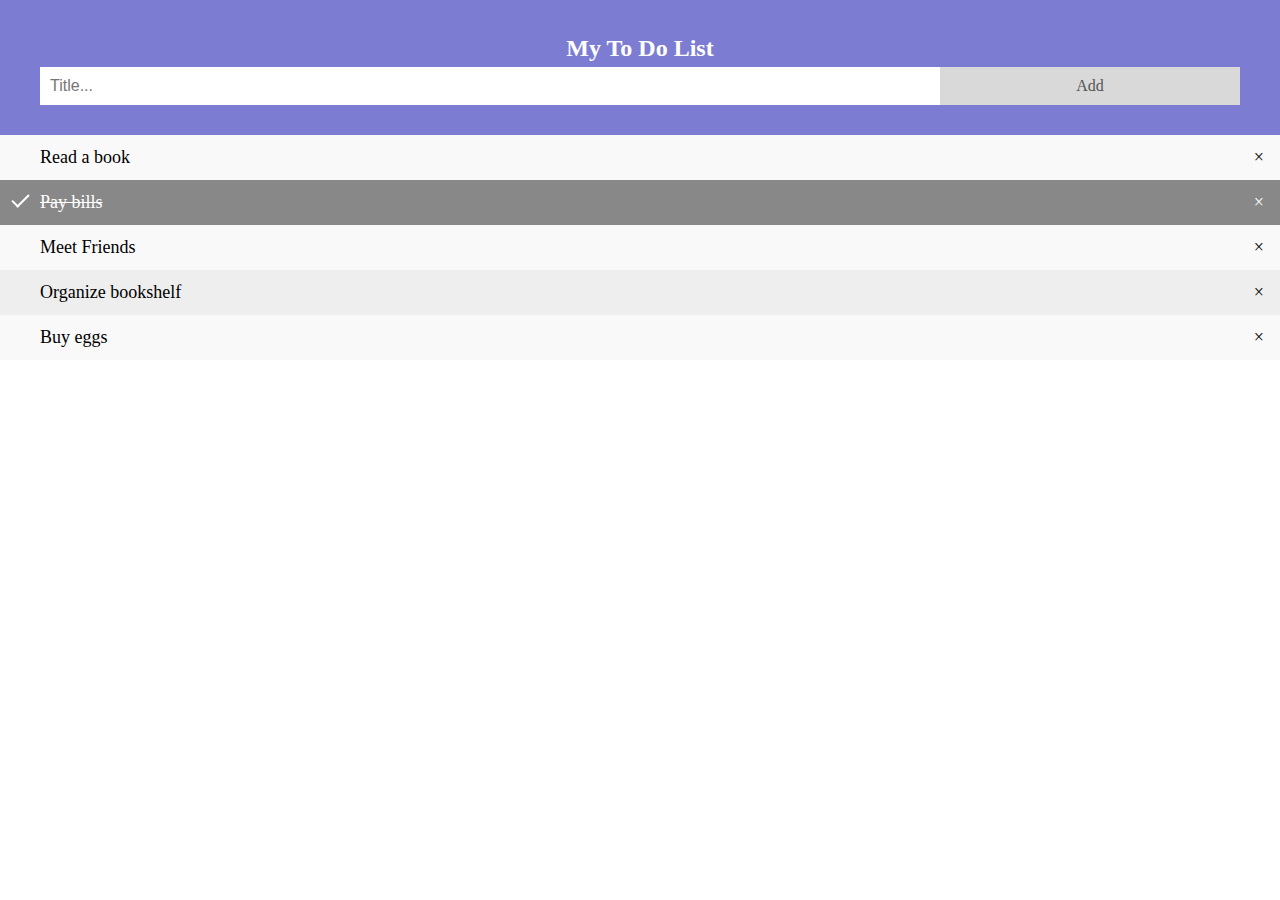
<file: todowebapp/index.html>
<!DOCTYPE html>
<html>

<head>
  <meta name="viewport" content="width=device-width, initial-scale=1">
  <title>To Do List</title>
  <link rel="stylesheet" href="style.css" />
</head>

<body>

  <div id="myDIV" class="header">
    <h2 style="margin:5px">My To Do List</h2>
    <input type="text" id="myInput" placeholder="Title...">
    <span onclick="newElement()" class="addBtn">Add</span>
  </div>

  <ul id="myUL">
    <li>Read a book</li>
    <li class="checked">Pay bills</li>
    <li>Meet Friends</li>
    <li>Organize bookshelf</li>
    <li>Buy eggs</li>
  </ul>

  <script>
    var myNodelist = document.getElementsByTagName("LI");
    var i;
    for (i = 0; i < myNodelist.length; i++) {
      var span = document.createElement("SPAN");
      var txt = document.createTextNode("\u00D7");
      span.className = "close";
      span.appendChild(txt);
      myNodelist[i].appendChild(span);
    }

    var close = document.getElementsByClassName("close");
    var i;
    for (i = 0; i < close.length; i++) {
      close[i].onclick = function () {
        var div = this.parentElement;
        div.style.display = "none";
      }
    }

    var list = document.querySelector('ul');
    list.addEventListener('click', function (ev) {
      if (ev.target.tagName === 'LI') {
        ev.target.classList.toggle('checked');
      }
    }, false);

    function newElement() {
      var li = document.createElement("li");
      var inputValue = document.getElementById("myInput").value;
      var t = document.createTextNode(inputValue);
      li.appendChild(t);
      if (inputValue === '') {
        alert("You must write something!");
      } else {
        document.getElementById("myUL").appendChild(li);
      }
      document.getElementById("myInput").value = "";

      var span = document.createElement("SPAN");
      var txt = document.createTextNode("\u00D7");
      span.className = "close";
      span.appendChild(txt);
      li.appendChild(span);

      for (i = 0; i < close.length; i++) {
        close[i].onclick = function () {
          var div = this.parentElement;
          div.style.display = "none";
        }
      }
    }
  </script>

</body>

</html>
</file>
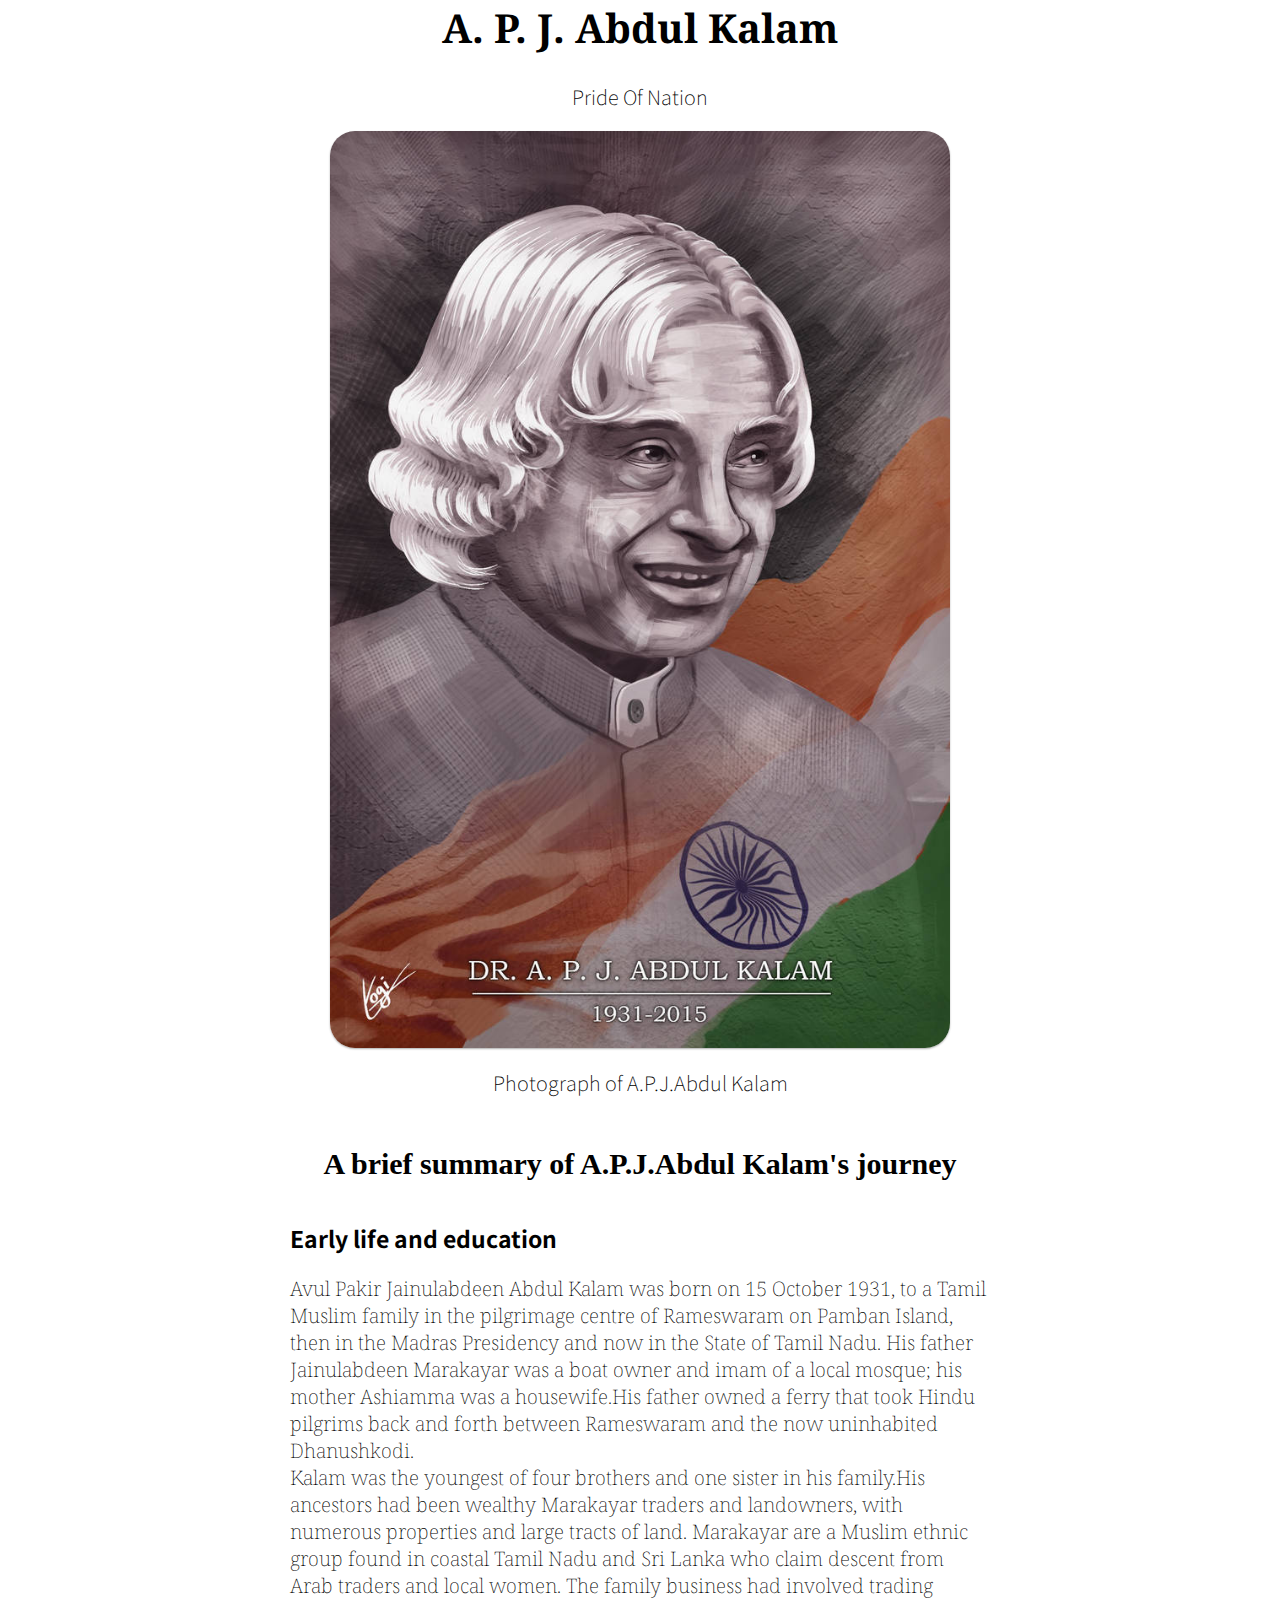
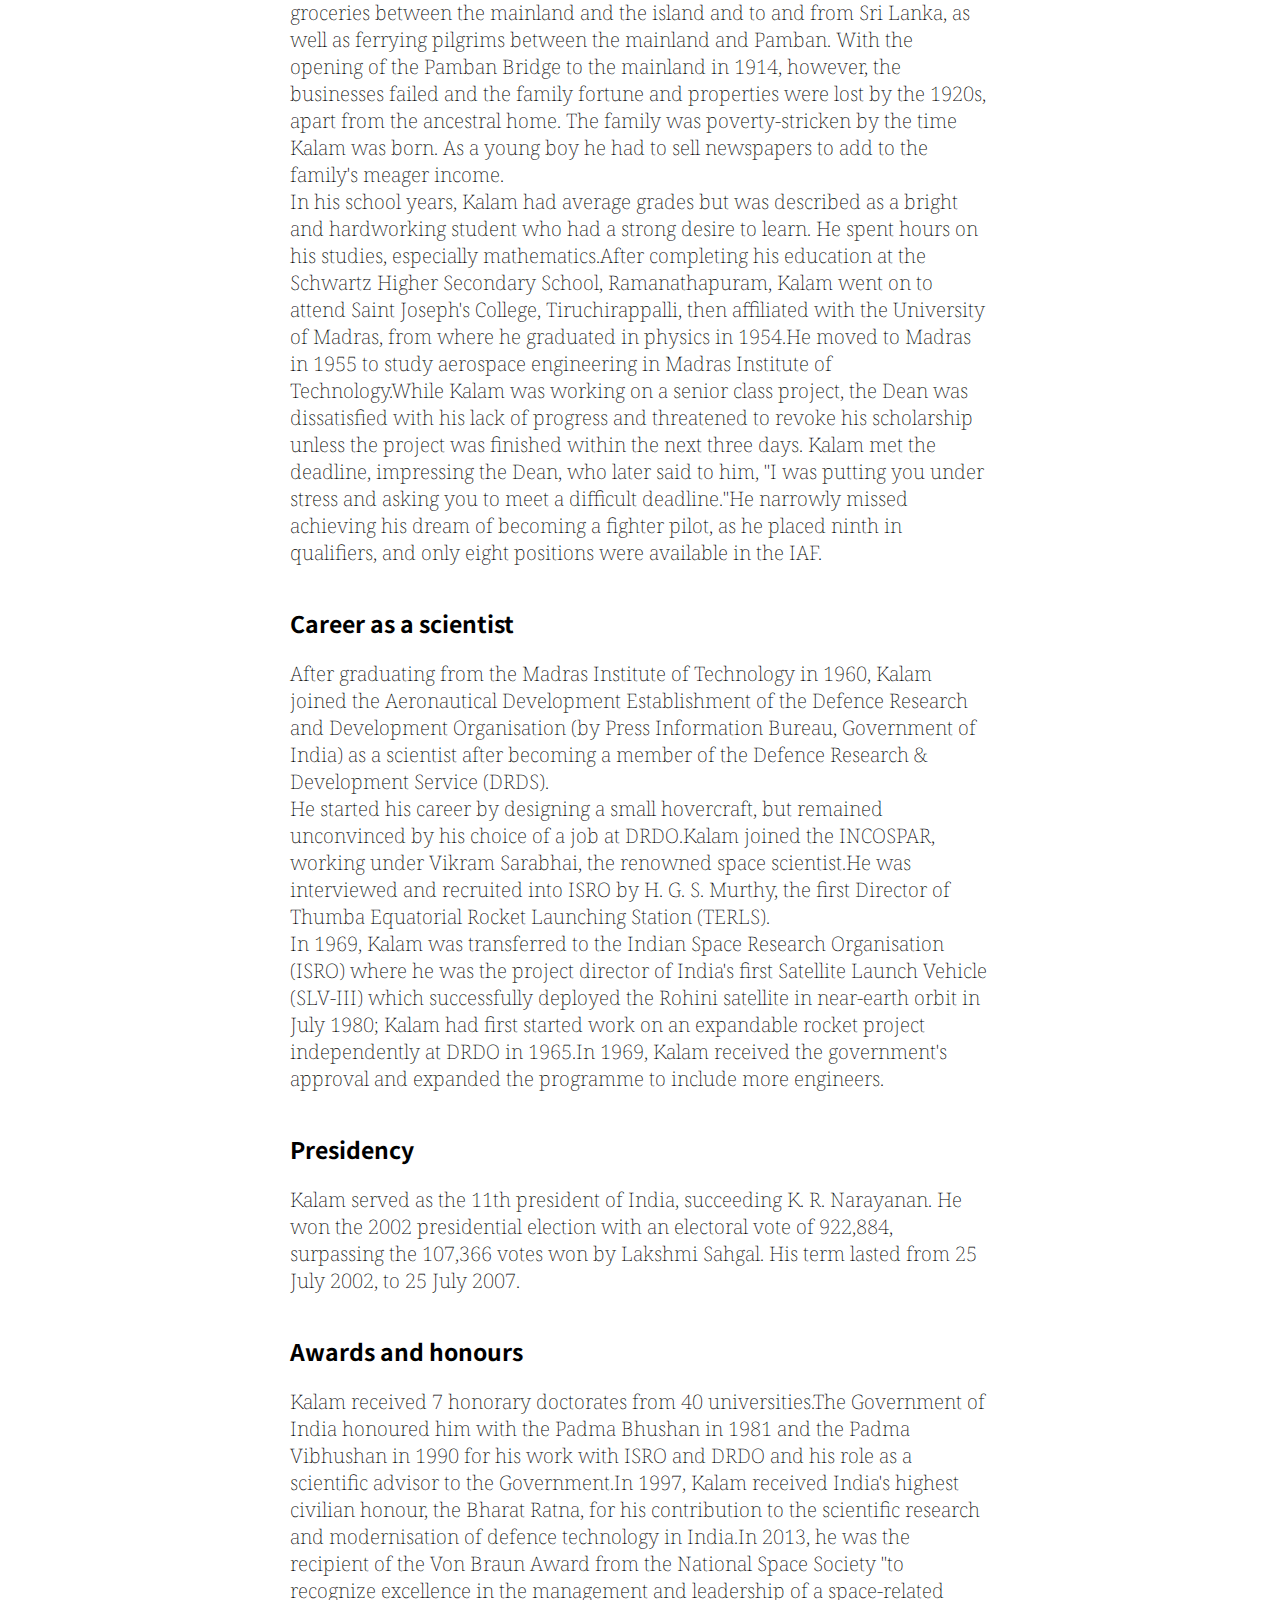
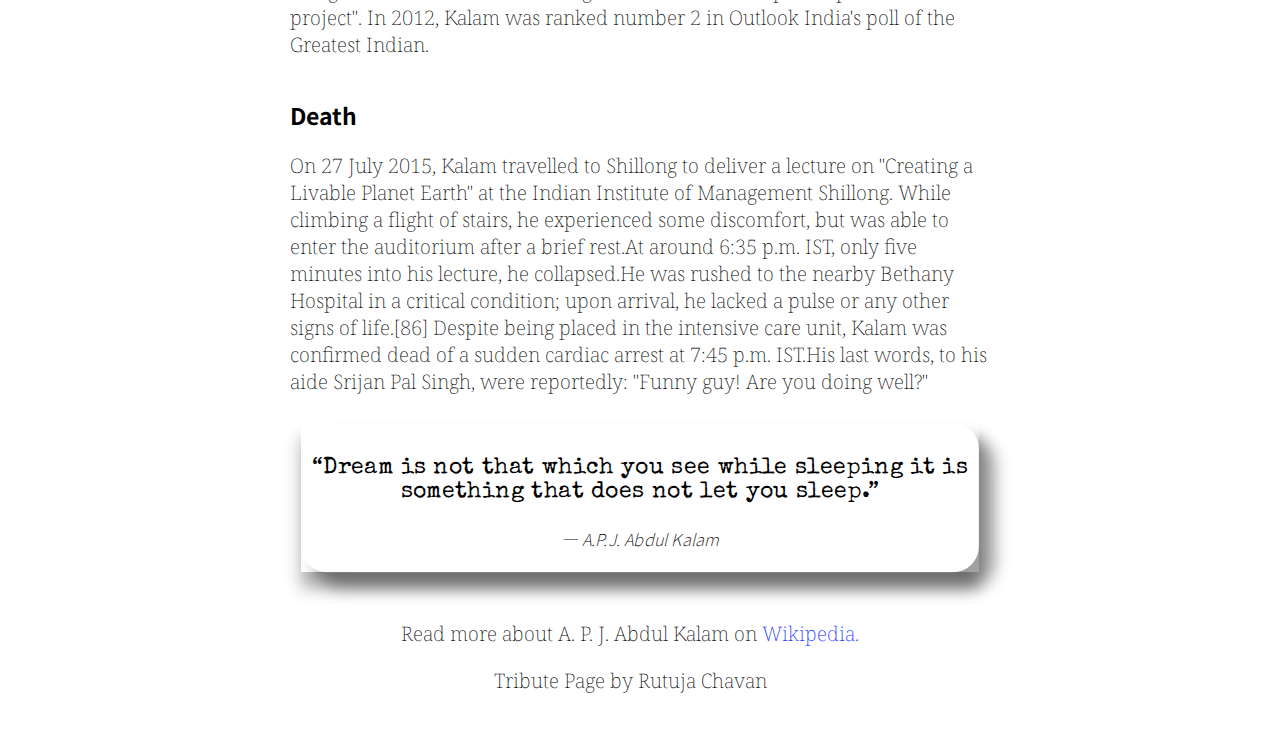
<file: tributepage/index.html>
<html>

<head>
    <meta charset="utf-8">
    <title>A.P.J.Abdul Kalam - Tribute page</title>
    <link rel="stylesheet" href="style.css">
</head>

<body>
    <main id="main">
        <header>
            <h1 id="title">A. P. J. Abdul Kalam</h1>
        </header>
        <p class="subtitle">Pride Of Nation</p>
        <figure id="img-div">
            <a href="http://philogalichet.fr/wp-content/uploads/2019/01/Gandhi_Photo-Alamy.jpg" target="_blank">
                <img class="lift-animation" id="image" src="apj.jpg"
                    alt="A black-and-white photograph of Mahatma Gandhi wearing a stole." /></a>
            <figcaption id="img-caption">Photograph of A.P.J.Abdul Kalam</figcaption>
        </figure>
        <section id="tribute-info">
            <h2>A brief summary of A.P.J.Abdul Kalam's journey</h2>
            <h3>Early life and education</h3>
            <p>
                Avul Pakir Jainulabdeen Abdul Kalam was born on 15 October 1931, to a Tamil Muslim family in the
                pilgrimage centre of Rameswaram on Pamban Island, then in the Madras Presidency and now in the State of
                Tamil Nadu. His father Jainulabdeen Marakayar was a boat owner and imam of a local mosque; his mother
                Ashiamma was a housewife.His father owned a ferry that took Hindu pilgrims back and forth between
                Rameswaram and the now uninhabited Dhanushkodi.<br>
                Kalam was the youngest of four brothers and one sister in his family.His ancestors had been wealthy
                Marakayar traders and landowners, with numerous properties and large tracts of land. Marakayar are a
                Muslim ethnic group found in coastal Tamil Nadu and Sri Lanka who claim descent from Arab traders and
                local women. The family business had involved trading groceries between the mainland and the island and
                to and from Sri Lanka, as well as ferrying pilgrims between the mainland and Pamban. With the opening of
                the Pamban Bridge to the mainland in 1914, however, the businesses failed and the family fortune and
                properties were lost by the 1920s, apart from the ancestral home. The family was poverty-stricken by the
                time Kalam was born. As a young boy he had to sell newspapers to add to the family's meager income.<br>
                In his school years, Kalam had average grades but was described as a bright and hardworking student who
                had a strong desire to learn. He spent hours on his studies, especially mathematics.After completing his
                education at the Schwartz Higher Secondary School, Ramanathapuram, Kalam went on to attend Saint
                Joseph's College, Tiruchirappalli, then affiliated with the University of Madras, from where he
                graduated in physics in 1954.He moved to Madras in 1955 to study aerospace engineering in Madras
                Institute of Technology.While Kalam was working on a senior class project, the Dean was dissatisfied
                with his lack of progress and threatened to revoke his scholarship unless the project was finished
                within the next three days. Kalam met the deadline, impressing the Dean, who later said to him, "I was
                putting you under stress and asking you to meet a difficult deadline."He narrowly missed achieving his
                dream of becoming a fighter pilot, as he placed ninth in qualifiers, and only eight positions were
                available in the IAF.
            </p>
            <h3>Career as a scientist</h3>
            <p>
                After graduating from the Madras Institute of Technology in 1960, Kalam joined the Aeronautical
                Development Establishment of the Defence Research and Development Organisation (by Press Information
                Bureau, Government of India) as a scientist after becoming a member of the Defence Research &
                Development Service (DRDS).<br>
                He started his career by designing a small hovercraft, but remained unconvinced by his choice of a job
                at DRDO.Kalam joined the INCOSPAR, working under Vikram Sarabhai, the renowned space scientist.He was
                interviewed and recruited into ISRO by H. G. S. Murthy, the first Director of Thumba Equatorial Rocket
                Launching Station (TERLS).<br>
                In 1969, Kalam was transferred to the Indian Space Research Organisation (ISRO) where he was the project
                director of India's first Satellite Launch Vehicle (SLV-III) which successfully deployed the Rohini
                satellite in near-earth orbit in July 1980; Kalam had first started work on an expandable rocket project
                independently at DRDO in 1965.In 1969, Kalam received the government's approval and expanded the
                programme to include more engineers.
            </p>
            <h3>Presidency</h3>
            <p>
                Kalam served as the 11th president of India, succeeding K. R. Narayanan. He won the 2002 presidential
                election with an electoral vote of 922,884, surpassing the 107,366 votes won by Lakshmi Sahgal. His term
                lasted from 25 July 2002, to 25 July 2007.
            </p>
            <h3>Awards and honours</h3>
            <p>
                Kalam received 7 honorary doctorates from 40 universities.The Government of India honoured him with the
                Padma Bhushan in 1981 and the Padma Vibhushan in 1990 for his work with ISRO and DRDO and his role as a
                scientific advisor to the Government.In 1997, Kalam received India's highest civilian honour, the Bharat
                Ratna, for his contribution to the scientific research and modernisation of defence technology in
                India.In 2013, he was the recipient of the Von Braun Award from the National Space Society "to recognize
                excellence in the management and leadership of a space-related project".
                In 2012, Kalam was ranked number 2 in Outlook India's poll of the Greatest Indian.
            </p>
            <h3>Death</h3>
            <p>
                On 27 July 2015, Kalam travelled to Shillong to deliver a lecture on "Creating a Livable Planet Earth"
                at the Indian Institute of Management Shillong. While climbing a flight of stairs, he experienced some
                discomfort, but was able to enter the auditorium after a brief rest.At around 6:35 p.m. IST, only five
                minutes into his lecture, he collapsed.He was rushed to the nearby Bethany Hospital in a critical
                condition; upon arrival, he lacked a pulse or any other signs of life.[86] Despite being placed in the
                intensive care unit, Kalam was confirmed dead of a sudden cardiac arrest at 7:45 p.m. IST.His last
                words, to his aide Srijan Pal Singh, were reportedly: "Funny guy! Are you doing well?"
            </p>
        </section>

        <blockquote class="lift-animation">
            <p>“Dream is not that which you see while sleeping it is something that does not let you sleep.”</p>
            <cite>― A.P.J. Abdul Kalam</cite>
        </blockquote>
        <footer>
            <p>
                Read more about A. P. J. Abdul Kalam on
                <a href="https://en.wikipedia.org/wiki/A._P._J._Abdul_Kalam">Wikipedia.</a>
                <br>
            </p>
            <p>Tribute Page by Rutuja Chavan</p>
        </footer>
    </main>
</body>

</html>
</file>
<file: todowebapp/style.css>
body {
  margin: 0;
  min-width: 250px;
}

* {
  box-sizing: border-box;
}

ul {
  margin: 0;
  padding: 0;
}

ul li {
  cursor: pointer;
  position: relative;
  padding: 12px 8px 12px 40px;
  list-style-type: none;
  background: #eee;
  font-size: 18px;
  transition: 0.2s;

  /* make the list items unselectable */
  -webkit-user-select: none;
  -moz-user-select: none;
  -ms-user-select: none;
  user-select: none;
}

ul li:nth-child(odd) {
  background: #f9f9f9;
}

ul li:hover {
  background: #ddd;
}

ul li.checked {
  background: #888;
  color: #fff;
  text-decoration: line-through;
}

ul li.checked::before {
  content: '';
  position: absolute;
  border-color: #fff;
  border-style: solid;
  border-width: 0 2px 2px 0;
  top: 10px;
  left: 16px;
  transform: rotate(45deg);
  height: 15px;
  width: 7px;
}

.close {
  position: absolute;
  right: 0;
  top: 0;
  padding: 12px 16px 12px 16px;
}

.close:hover {
  background-color: #f44336;
  color: white;
}

.header {
  background-color: rgb(124, 124, 210);
  padding: 30px 40px;
  color: white;
  text-align: center;
}

.header:after {
  content: "";
  display: table;
  clear: both;
}

input {
  margin: 0;
  border: none;
  border-radius: 0;
  width: 75%;
  padding: 10px;
  float: left;
  font-size: 16px;
}

.addBtn {
  padding: 10px;
  width: 25%;
  background: #d9d9d9;
  color: #555;
  float: left;
  text-align: center;
  font-size: 16px;
  cursor: pointer;
  transition: 0.3s;
  border-radius: 0;
}

.addBtn:hover {
  background-color: #bbb;
}
</file>
<file: tributepage/style.css>
@import url('https://fonts.googleapis.com/css2?family=Noto+Sans+JP&family=Noto+Serif&family=Playfair+Display:ital@1&family=Roboto+Mono&family=Special+Elite&family=Zilla+Slab&display=swap');

html {
  font-family: Noto Serif, serif;
  font-size: 10px;
  font-weight: 150;
  color: black;
  background: url(https://images.rawpixel.com/image_800/cHJpdmF0ZS9sci9pbWFnZXMvd2Vic2l0ZS8yMDIyLTA1L3B4NjUwODQ3LWltYWdlLWpvYjYzMC1hXzIuanBn.jpg);
}

body {
  font-size: 2rem;
  margin: 0 auto;
  width: 70vw;
  text-align: center;
}

@media (max-width: 768px) {
  body {
    width: 100vw;
  }
}

@media (min-width: 1200px) {
  body {
    max-width: 700px;
  }
}

a {
  color: black;
  text-decoration: none;
}

h1 {
  font-size: 4rem;
  color: black;
}

.subtitle {
  font-family: Noto Sans JP, sans-serif;
  font-size: 2rem;
  color: black;
}

h2 {
  font-family: cursive;
  font-size: 3rem;
  margin: 50px 0 25px 0;
  text-align: center;
}

h3 {
  font-family: Noto Sans JP, sans-serif;
  font-size: 2.3rem;
  font-weight: 700;
  margin: 40px 0 5px 0;
  color: black;
}

section {
  text-align: left;
}

#image {
  display: block;
  max-width: 100%;
  height: auto;
  margin: 0 auto;
  border-radius: 25px;
}

#img-caption {
  font-family: Noto Sans JP, sans-serif;
  margin-top: 20px;
}


blockquote {
  font-family: Special Elite, sans-serif;
  font-size: 2.25rem;
  background-color: ghostwhite;
  margin: 30px 3% 0 3%;
  padding: 10px 0% 20px 0%;
  max-width: 100%;
  height: auto;
  border-radius: 25px;
  background: url(https://i.pinimg.com/originals/10/f9/44/10f944389ace361ae00a3fc6b7b16e9e.jpg)
}

cite {
  font-family: Noto Sans JP, sans-serif;
  font-size: 1.6rem;
}


.source-image {
  width: 200px;
  height: 100px;
  border-radius: 15px;
  background-color: white;
  margin: 0 10px 50px 10px;
}

.lift-animation {
  box-shadow: 0 1px 2px rgba(0, 0, 0, 0.322);
  -webkit-transition: all 0.6s cubic-bezier(0.165, 0.84, 0.44, 1);
  transition: all 0.6s cubic-bezier(0.165, 0.84, 0.44, 1);
  margin-bottom: 30px;
}

.lift-animation::after {
  content: "";
  position: absolute;
  z-index: -1;
  top: 0;
  left: 0;
  width: 100%;
  height: 100%;
  box-shadow: 0 15px 15px rgba(0, 0, 0, 0.322);
  opacity: 0;
  -webkit-transition: all 0.6s cubic-bezier(0.165, 0.84, 0.44, 1);
  transition: all 0.6s cubic-bezier(0.165, 0.84, 0.44, 1);
}

.lift-animation:hover {
  box-shadow: 15px 15px 15px rgba(0, 0, 0, 0.377);
  -webkit-transform: scale(1.03, 1.03);
  transform: scale(1.03, 1.03);
}

.lift-animation:hover::after {
  opacity: 1;
}

a {
  color: rgb(3, 32, 255);
}

footer {
  margin: 50px 0;
  margin-right: 20px;
}

footer p {
  text-align: center;
}
</file>
